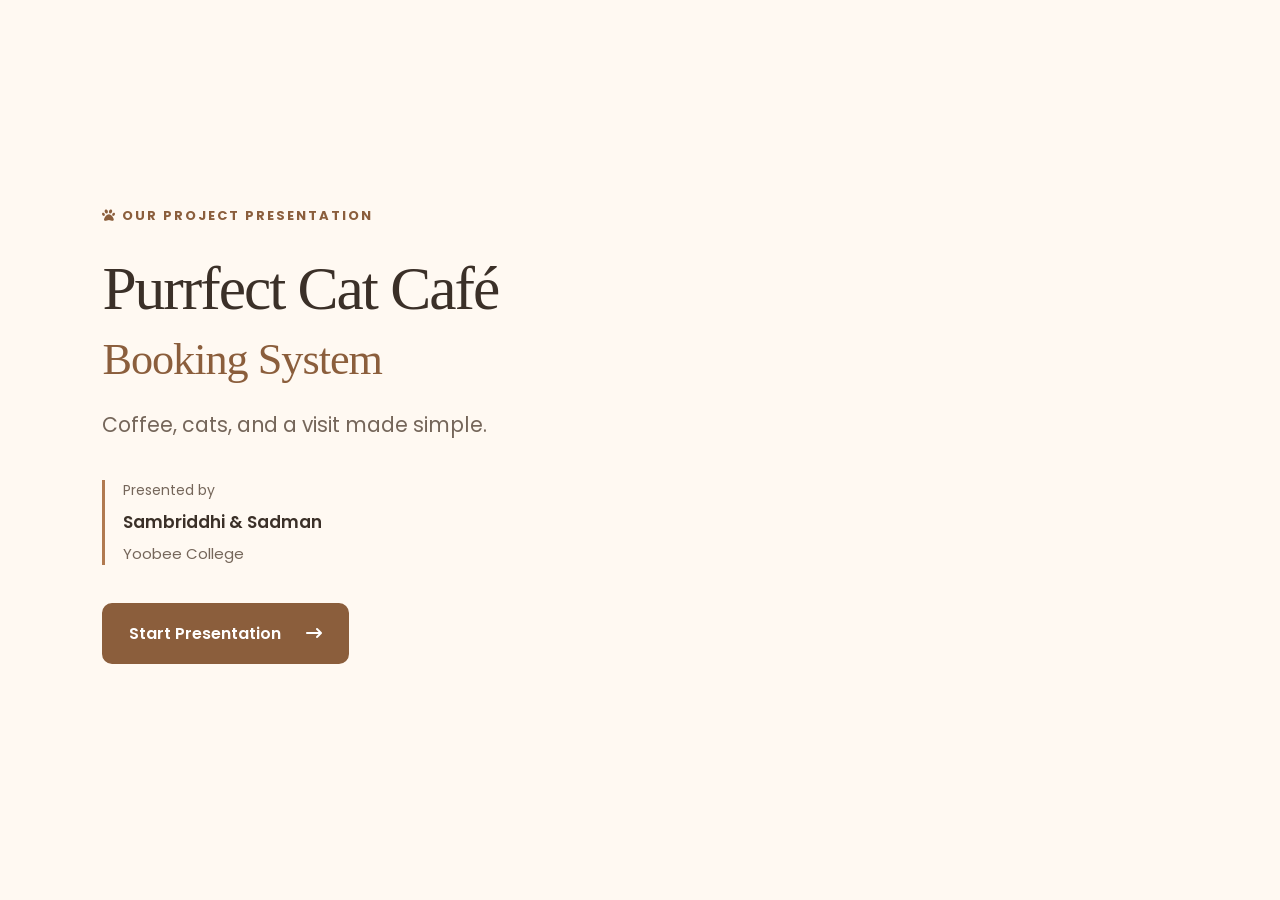
<file: index.html>
<!DOCTYPE html>
<html lang="en">
<head>
    <meta charset="UTF-8">
    <meta name="viewport" content="width=device-width, initial-scale=1.0">
    <title>Purrfect cat café presentation</title>
    <link rel="stylesheet" href="style.css">
<!-- Google Fonts -->
    <link href="https://fonts.googleapis.com/css2?family=Poppins:wght@400;500;600;700&display=swap" rel="stylesheet">

    <!-- Font Awesome -->
    <link rel="stylesheet"
      href="https://cdnjs.cloudflare.com/ajax/libs/font-awesome/6.7.2/css/all.min.css">

</head>
<body>

      <main class="intro-slide">

    <section class="intro-content">
      <p class="label">
        <i class="fa-solid fa-paw" aria-hidden="true"></i>
         OUR PROJECT PRESENTATION</p>

      <h1>
        Purrfect Cat Café
        <span>Booking System</span>
      </h1>

      <p class="tagline">
        Coffee, cats, and a visit made simple.
      </p>

      <div class="presenters">
        <p class="presented-by">Presented by</p>
        <p class="names">Sambriddhi &amp; Sadman</p>
        <p class="college">Yoobee College</p>
      </div>

      <!-- Replace this link when your second page is ready. -->
      <a href="page2.html" class="start-button">
        Start Presentation <span aria-hidden="true"> <i class="fa-solid fa-arrow-right-long"></i> </span>
      </a>
    </section>


      </main>
</body>
</html>
</file>
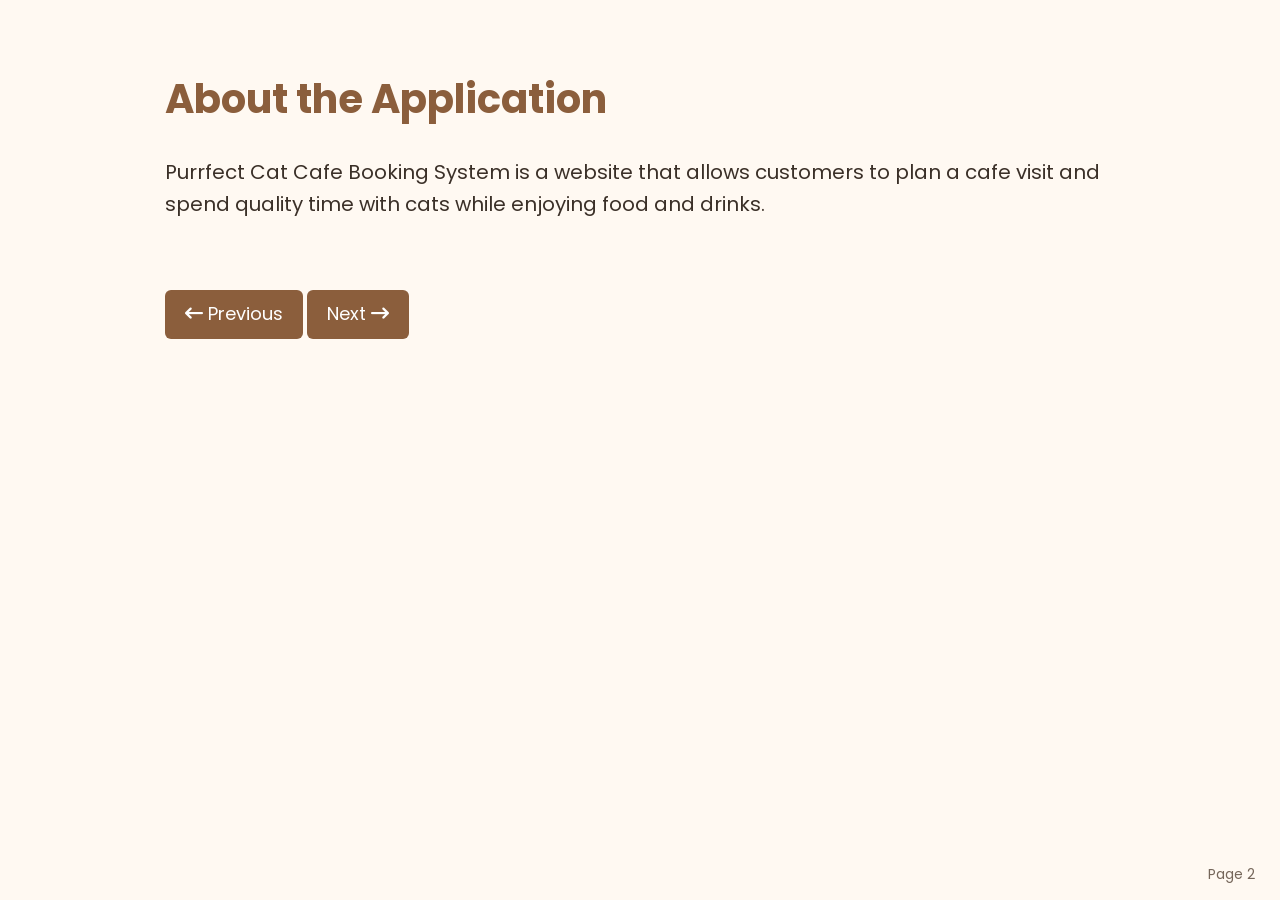
<file: page2.html>
<!DOCTYPE html>
<html lang="en">
<head>
  <meta charset="UTF-8">
  <meta name="viewport" content="width=device-width, initial-scale=1.0">
  <title>About the Application</title>
  <link rel="stylesheet" href="common.css">
  <!-- Google Fonts -->
    <link href="https://fonts.googleapis.com/css2?family=Poppins:wght@400;500;600;700&display=swap" rel="stylesheet">

    <!-- Font Awesome -->
    <link rel="stylesheet"
      href="https://cdnjs.cloudflare.com/ajax/libs/font-awesome/6.7.2/css/all.min.css">
</head>
<body>

  <main>
    <h1>About the Application</h1>

    <p>
      Purrfect Cat Cafe Booking System is a website that allows
      customers to plan a cafe visit and spend quality time with
      cats while enjoying food and drinks.
    </p>

<br>

    <a href="index.html"> <i class="fa-solid fa-arrow-left-long"></i> Previous</a>
    <a href="page3.html">Next <i class="fa-solid fa-arrow-right-long"></i></a>



  </main>

<p class="page-number">Page 2</p>

</body>
</html>
</file>
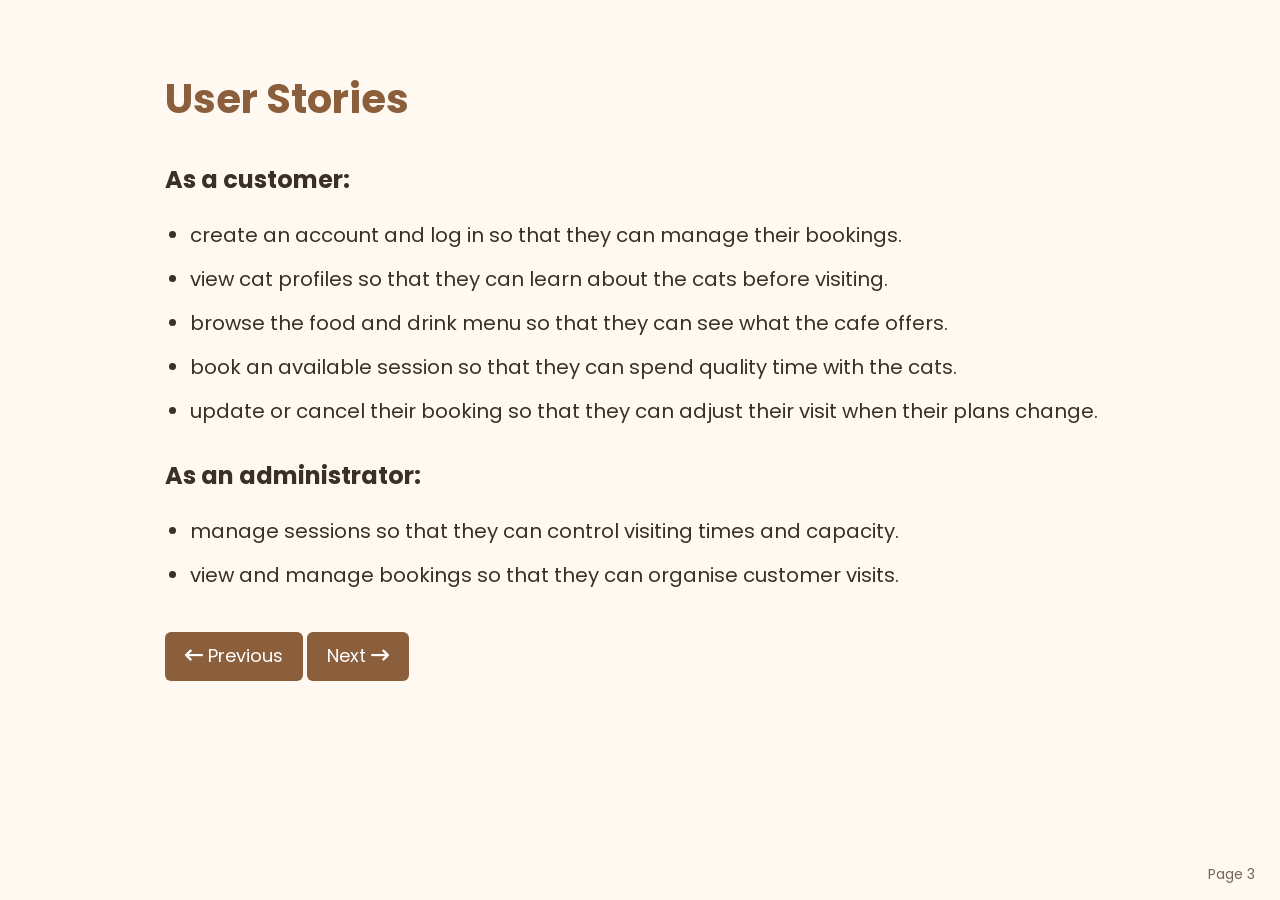
<file: page3.html>
<!DOCTYPE html>
<html lang="en">
<head>
  <meta charset="UTF-8">
  <meta name="viewport" content="width=device-width, initial-scale=1.0">
  <title>User Stories</title>
  <link rel="stylesheet" href="common.css">
  <!-- Google Fonts -->
    <link href="https://fonts.googleapis.com/css2?family=Poppins:wght@400;500;600;700&display=swap" rel="stylesheet">
    
    <!-- Font Awesome -->
    <link rel="stylesheet"
      href="https://cdnjs.cloudflare.com/ajax/libs/font-awesome/6.7.2/css/all.min.css">

</head>
<body>

  <main>
    <h1>User Stories</h1>

    <h2>As a customer:</h2>

    <ul>
      <li>create an account and log in so that they can manage their bookings.</li>
      <li>view cat profiles so that they can learn about the cats before visiting.</li>
      <li>browse the food and drink menu so that they can see what the cafe offers.</li>
      <li>book an available session so that they can spend quality time with the cats.</li>
      <li>update or cancel their booking so that they can adjust their visit when their plans change.</li>
    </ul>

    <h2>As an administrator:</h2>

    <ul>
      <li>manage sessions so that they can control visiting times and capacity.</li>
      <li>view and manage bookings so that they can organise customer visits.</li>
    </ul>

    <a href="page2.html"> <i class="fa-solid fa-arrow-left-long"></i>  Previous</a>
    <a href="page4.html">Next <i class="fa-solid fa-arrow-right-long"></i> </a>
  </main>

<p class="page-number">Page 3</p>

</body>
</html>
</file>
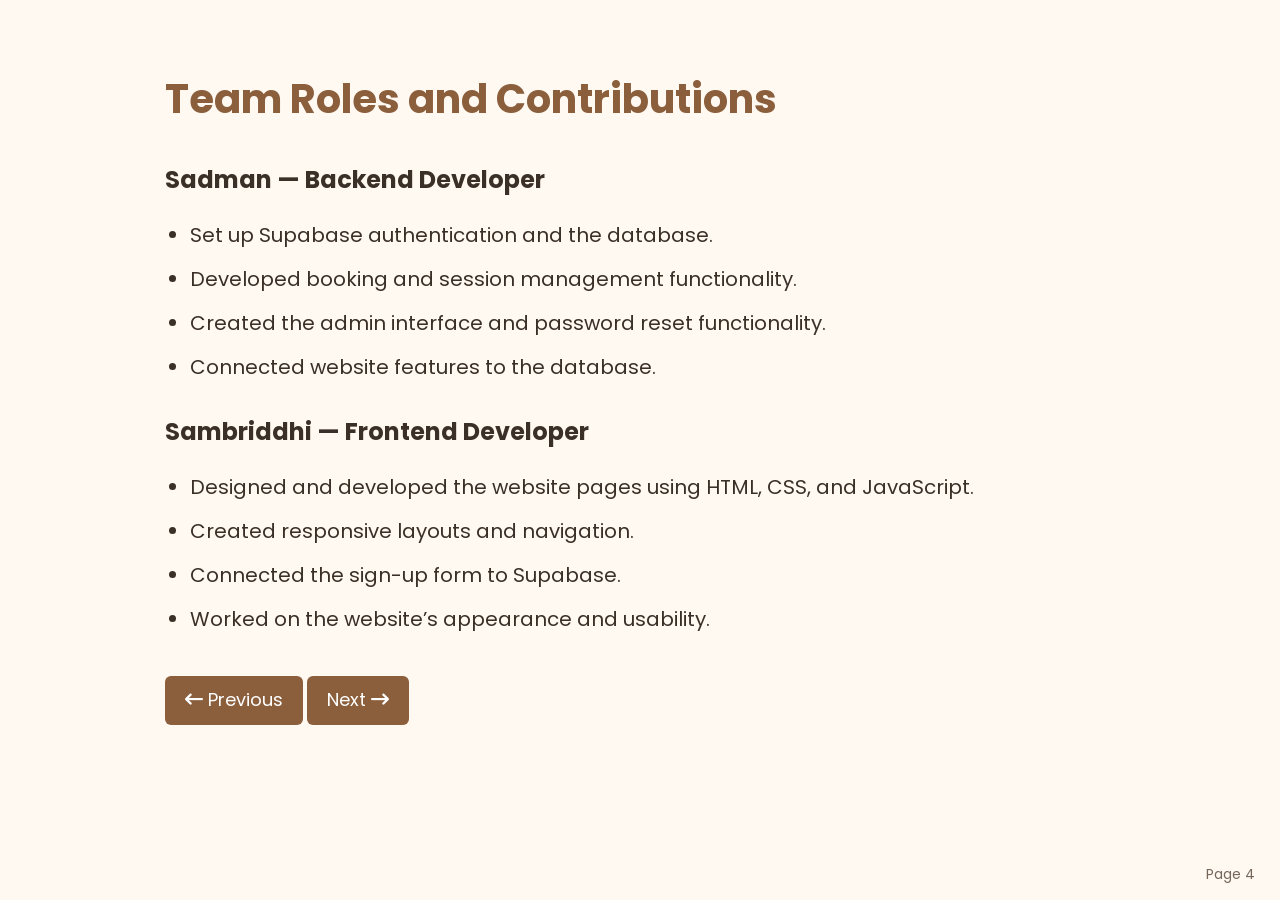
<file: page4.html>
<!DOCTYPE html>
<html lang="en">
<head>
  <meta charset="UTF-8">
  <meta name="viewport" content="width=device-width, initial-scale=1.0">
  <title>Team Roles and Contributions</title>
  <link rel="stylesheet" href="common.css">
 <!-- Google Fonts -->
    <link href="https://fonts.googleapis.com/css2?family=Poppins:wght@400;500;600;700&display=swap" rel="stylesheet">

    <!-- Font Awesome -->
    <link rel="stylesheet"
      href="https://cdnjs.cloudflare.com/ajax/libs/font-awesome/6.7.2/css/all.min.css">

</head>
<body>

  <main>
    <h1>Team Roles and Contributions</h1>


    <h2>Sadman — Backend Developer</h2>

    <ul>
      <li>Set up Supabase authentication and the database.</li>
      <li>Developed booking and session management functionality.</li>
      <li>Created the admin interface and password reset functionality.</li>
      <li>Connected website features to the database.</li>
    </ul>

        <h2>Sambriddhi — Frontend Developer</h2>

    <ul>
      <li>Designed and developed the website pages using HTML, CSS, and JavaScript.</li>
      <li>Created responsive layouts and navigation.</li>
      <li>Connected the sign-up form to Supabase.</li>
      <li>Worked on the website’s appearance and usability.</li>
    </ul>

    <a href="page3.html"> <i class="fa-solid fa-arrow-left-long"></i> Previous</a>
    <a href="page5.html">Next <i class="fa-solid fa-arrow-right-long"></i> </a>
  </main>

<p class="page-number">Page 4</p>

</body>
</html>
</file>
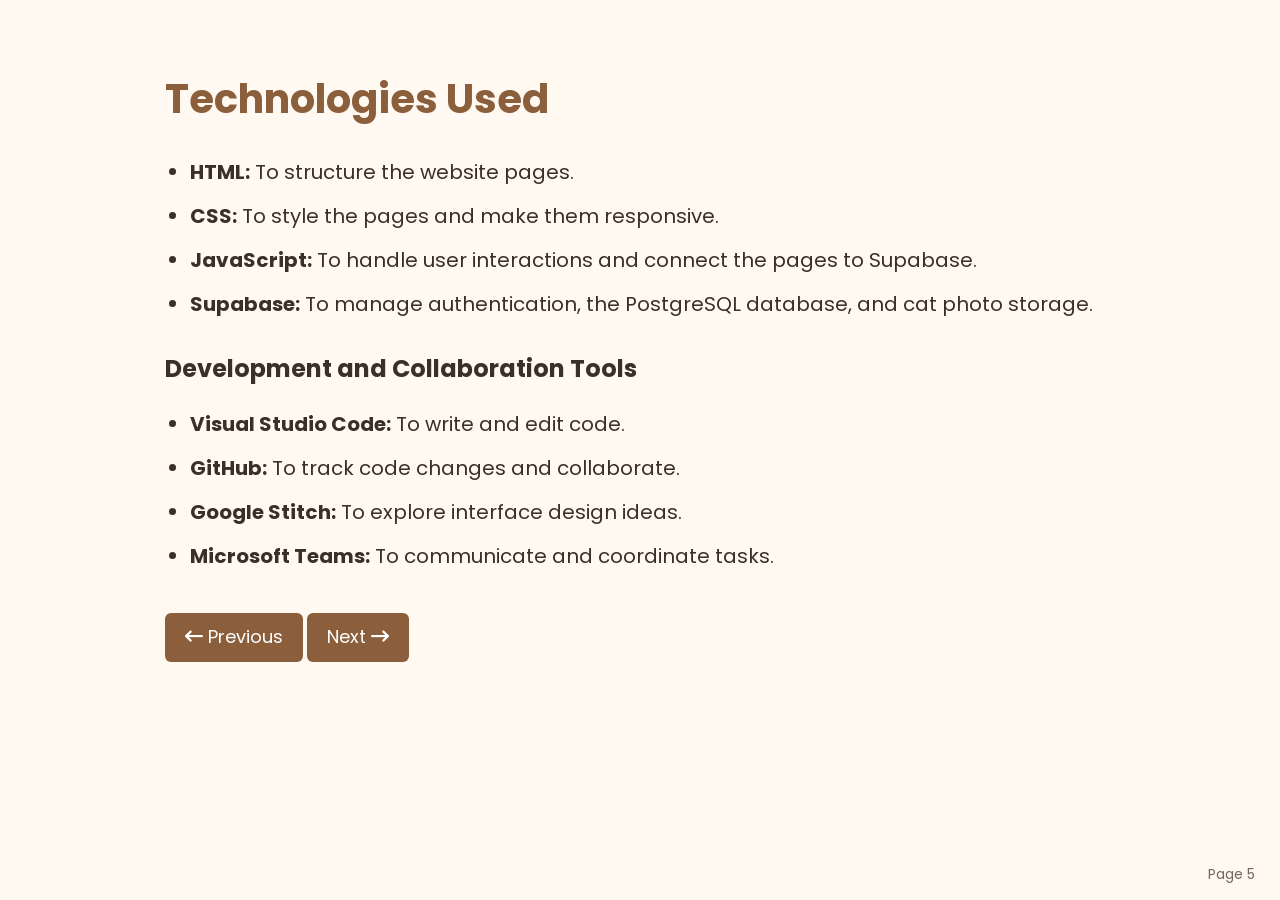
<file: page5.html>
<!DOCTYPE html>
<html lang="en">
<head>
  <meta charset="UTF-8">
  <meta name="viewport" content="width=device-width, initial-scale=1.0">
  <title>Technologies Used</title>
  <link rel="stylesheet" href="common.css">
 <!-- Google Fonts -->
    <link href="https://fonts.googleapis.com/css2?family=Poppins:wght@400;500;600;700&display=swap" rel="stylesheet">

    <!-- Font Awesome -->
    <link rel="stylesheet"
      href="https://cdnjs.cloudflare.com/ajax/libs/font-awesome/6.7.2/css/all.min.css">

</head>
<body>

  <main>
    <h1>Technologies Used</h1>

    <ul>
      <li><strong>HTML:</strong> To structure the website pages.</li>
      <li><strong>CSS:</strong> To style the pages and make them responsive.</li>
      <li><strong>JavaScript:</strong> To handle user interactions and connect the pages to Supabase.</li>
      <li><strong>Supabase:</strong> To manage authentication, the PostgreSQL database, and cat photo storage.</li>
    </ul>

    <h2>Development and Collaboration Tools</h2>

    <ul>
      <li><strong>Visual Studio Code:</strong> To write and edit code.</li>
      <li><strong>GitHub:</strong> To track code changes and collaborate.</li>
      <li><strong>Google Stitch:</strong> To explore interface design ideas.</li>
      <li><strong>Microsoft Teams:</strong> To communicate and coordinate tasks.</li>
    </ul>

    <a href="page4.html"> <i class="fa-solid fa-arrow-left-long"></i> Previous</a>
    <a href="page6.html">Next <i class="fa-solid fa-arrow-right-long"></i></a>
  </main>

<p class="page-number">Page 5</p>

</body>
</html>
</file>
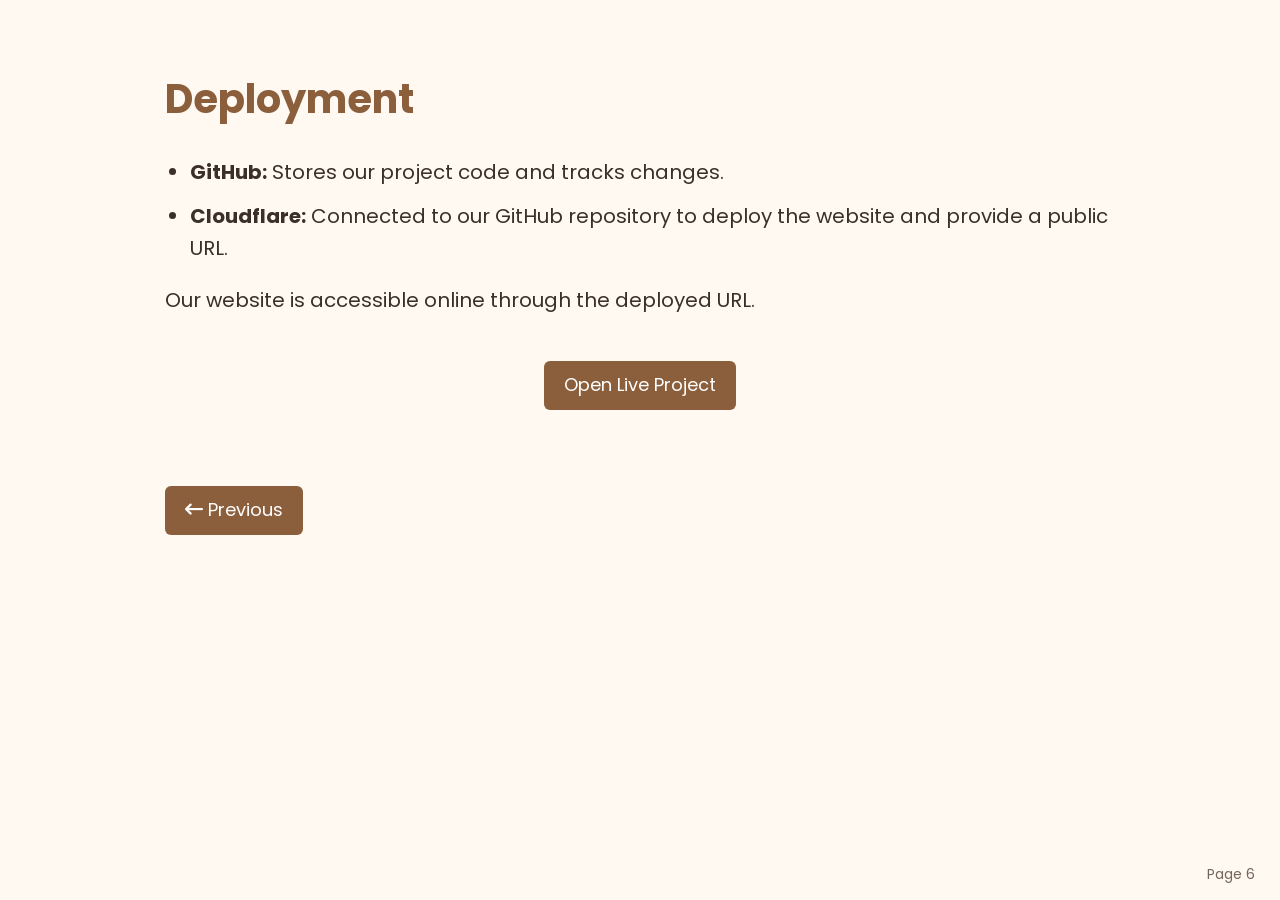
<file: page6.html>
<!DOCTYPE html>
<html lang="en">
<head>
  <meta charset="UTF-8">
  <meta name="viewport" content="width=device-width, initial-scale=1.0">
  <title>Deployment</title>
  <link rel="stylesheet" href="common.css">
 <!-- Google Fonts -->
    <link href="https://fonts.googleapis.com/css2?family=Poppins:wght@400;500;600;700&display=swap" rel="stylesheet">

    <!-- Font Awesome -->
    <link rel="stylesheet"
      href="https://cdnjs.cloudflare.com/ajax/libs/font-awesome/6.7.2/css/all.min.css">

</head>
<body>

  <main>
    <h1>Deployment</h1>

    <ul>
      <li>
        <strong>GitHub:</strong>
        Stores our project code and tracks changes.
      </li>
      <li>
        <strong>Cloudflare:</strong>
        Connected to our GitHub repository to deploy the website
        and provide a public URL.
      </li>
    </ul>

    <p>
      Our website is accessible online through the deployed URL.
    </p>

<div class="project-link">
  <a href="https://purrfect-cat-cafe.pages.dev" target="_blank" rel="noopener noreferrer">
    Open Live Project
  </a>
</div>
</a>
<br> <br>
    <a href="page5.html"> <i class="fa-solid fa-arrow-left-long"></i> Previous</a>
  </main>

<p class="page-number">Page 6</p>

</body>
</html>
</file>
<file: style.css>
/* Basic page settings */
* {
  margin: 0;
  padding: 0;
  box-sizing: border-box;
}

body {
  font-family: "Poppins", sans-serif;
  background: #fff9f2;
  color: #3b3028;
}

/* First presentation slide */
.intro-slide {
  min-height: 100vh;
  min-height: 100svh;
  position: relative;
  display: grid;
  grid-template-columns: 1.2fr 1fr;
  align-items: center;
  gap: 60px;
  padding: 80px 8% 110px;
}

/* Left-side content */
.label {
  margin-bottom: 28px;
  color: #8b5e3c;
  font-size: 13px;
  font-weight: 700;
  letter-spacing: 2px;
}

h1 {
  font-family: Georgia, "Times New Roman", serif;
  font-size: clamp(42px, 4.8vw, 76px);
  font-weight: 400;
  line-height: 1.12;
  letter-spacing: -2px;
}

h1 span {
  display: block;
  margin-top: 12px;
  color: #8b5e3c;
  font-size: 0.72em;
  letter-spacing: -1px;
}

.tagline {
  margin-top: 25px;
  color: #75665a;
  font-size: clamp(17px, 1.6vw, 22px);
  line-height: 1.6;
}

/* Presenter details */
.presenters {
  margin-top: 38px;
  padding-left: 18px;
  border-left: 3px solid #b17a50;
}

.presented-by {
  margin-bottom: 8px;
  color: #75665a;
  font-size: 14px;
}

.names {
  font-size: 17px;
  font-weight: 600;
  line-height: 1.6;
}

.college {
  margin-top: 6px;
  color: #75665a;
  font-size: 15px;
}

/* Navigation button */
.start-button {
  display: inline-flex;
  align-items: center;
  gap: 25px;
  margin-top: 38px;
  padding: 16px 25px;
  border: 2px solid #8b5e3c;
  border-radius: 10px;
  background: #8b5e3c;
  color: #ffffff;
  text-decoration: none;
  font-size: 16px;
  font-weight: 600;
  transition: background 0.2s ease, transform 0.2s ease;
}

.start-button:hover {
  background: #70482d;
  transform: translateY(-3px);
}

.start-button:focus-visible {
  outline: 3px solid #3b3028;
  outline-offset: 5px;
}


.photo-caption {
  padding: 20px 8px;
  color: #8b5e3c;
  font-family: Georgia, "Times New Roman", serif;
  font-size: 18px;
  font-style: italic;
  text-align: center;
}
</file>
<file: common.css>
* {
  box-sizing: border-box;
}

body {
  margin: 0;
  padding: 40px 20px;
  font-family: "Poppins", sans-serif;
  background-color: #fff9f2;
  color: #3b3028;
  line-height: 1.6;
}

main {
  max-width: 950px;
  margin: 0 auto;
}

h1 {
  margin-bottom: 25px;
  color: #8b5e3c;
  font-size: 40px;
}

h2 {
  margin-top: 30px;
  font-size: 24px;
}

p,
li {
  font-size: 20px;
}

ul {
  padding-left: 25px;
}

li {
  margin-bottom: 12px;
}

a {
  display: inline-block;
  margin-top: 25px;
  padding: 10px 20px;
  border-radius: 6px;
  background-color: #8b5e3c;
  color: white;
  text-decoration: none;
  font-size: 18px;
}

a:hover {
  background-color: #70482d;
}

a:focus-visible {
  outline: 3px solid #3b3028;
  outline-offset: 4px;
}


.page-number {
  position: fixed;
  bottom: 15px;
  right: 25px;
  margin: 0;
  font-size: 14px;
  color: #75665a;
}
.project-link {
  text-align: center;

}
</file>
